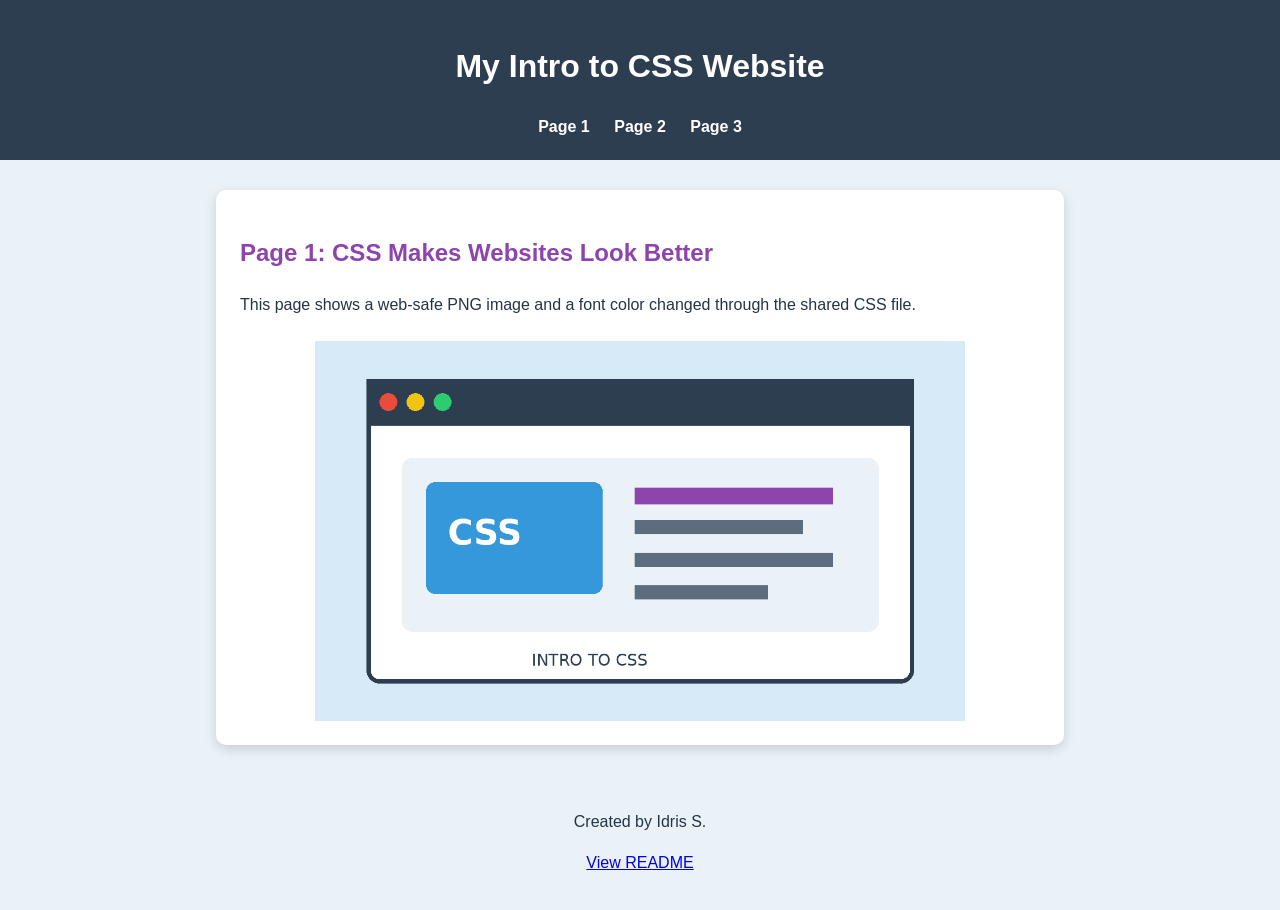
<file: lecture5_css_homework/index.html>
<!DOCTYPE html>
<html lang="en">
<head>
    <meta charset="UTF-8">
    <meta name="viewport" content="width=device-width, initial-scale=1.0">
    <title>Page 1 - Intro to CSS</title>
    <link rel="stylesheet" href="style.css">
    <link rel="stylesheet" href="extra.css">
</head>
<body>
    <header>
        <h1>My Intro to CSS Website</h1>
        <nav>
            <a href="index.html">Page 1</a>
            <a href="page2.html">Page 2</a>
            <a href="page3.html">Page 3</a>
        </nav>
    </header>

    <main>
        <h2 class="colored-text">Page 1: CSS Makes Websites Look Better</h2>
        <p>This page shows a web-safe PNG image and a font color changed through the shared CSS file.</p>

        <img class="web-image" src="images/intro-to-css.png" alt="A simple graphic that says Intro to CSS">
    </main>

    <footer>
        <p>Created by Idris S.</p>
        <p><a href="README.md">View README</a></p>
    </footer>
</body>
</html>
</file>
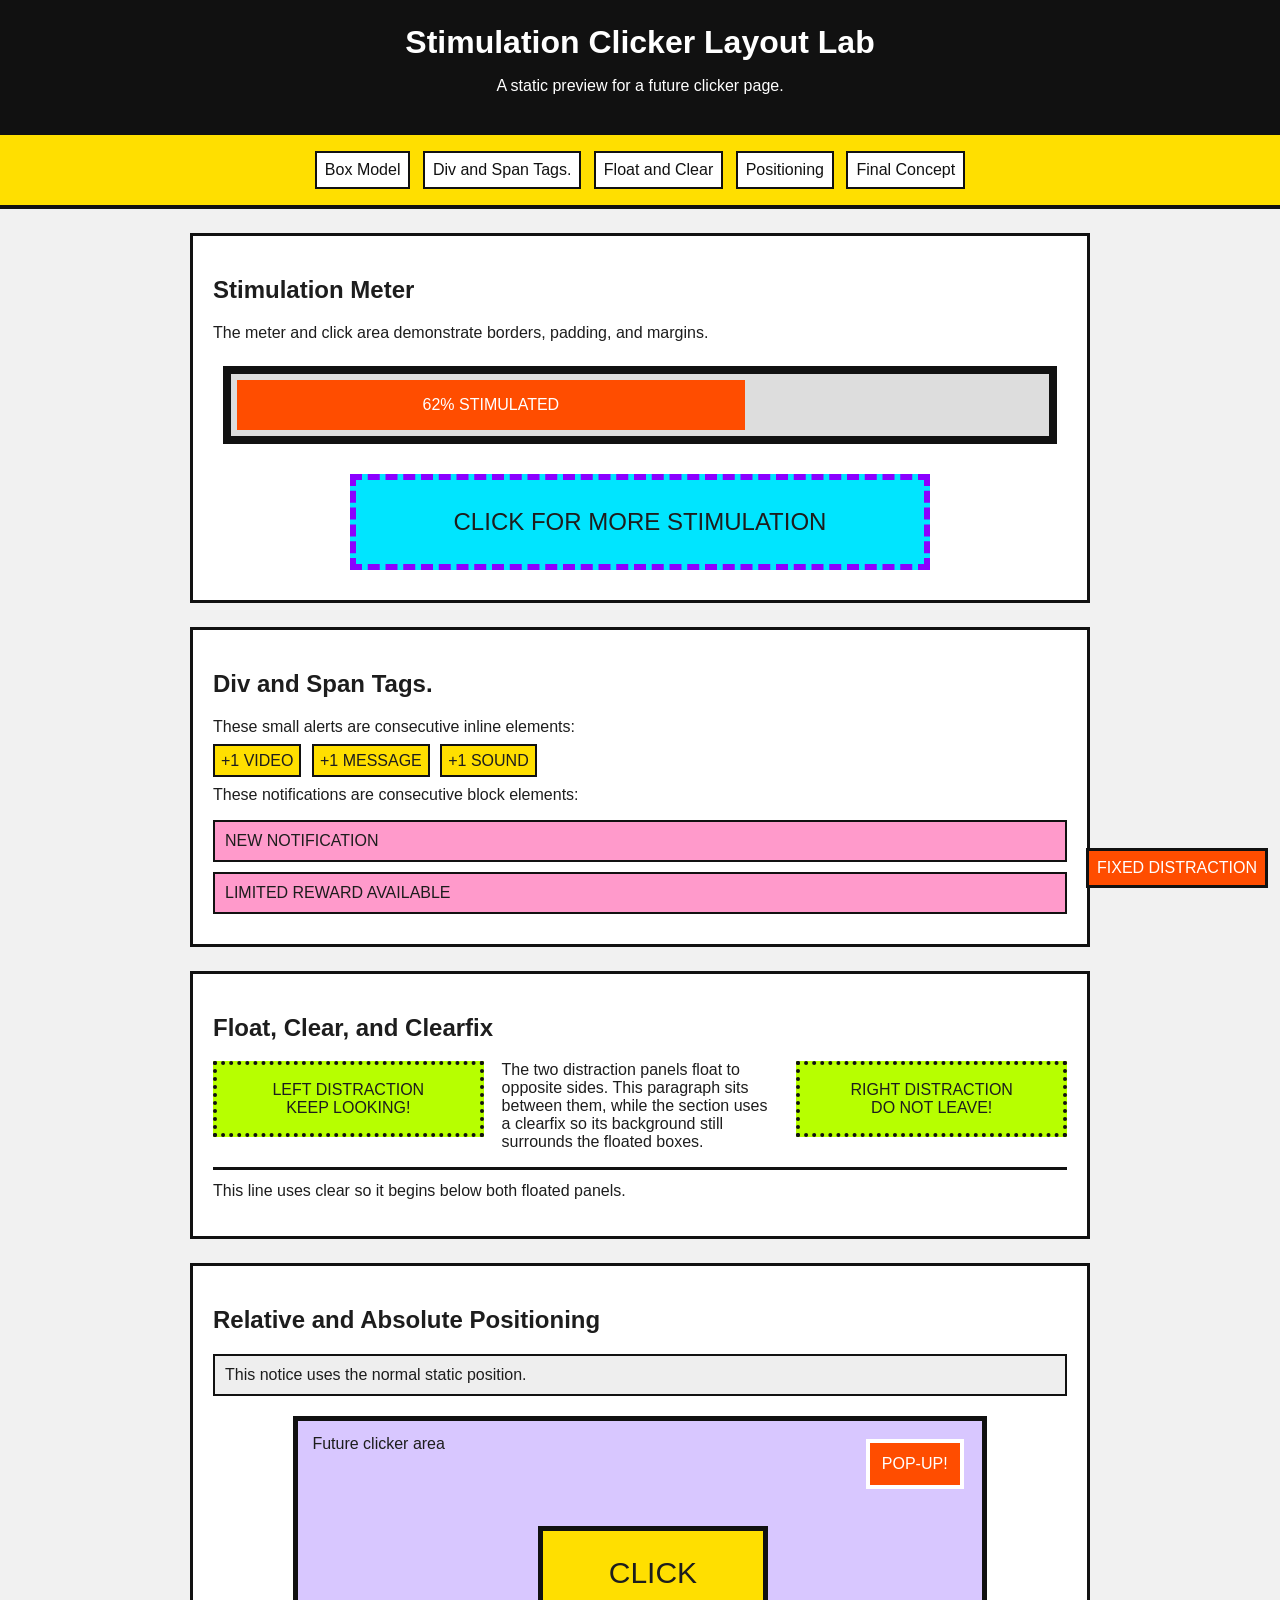
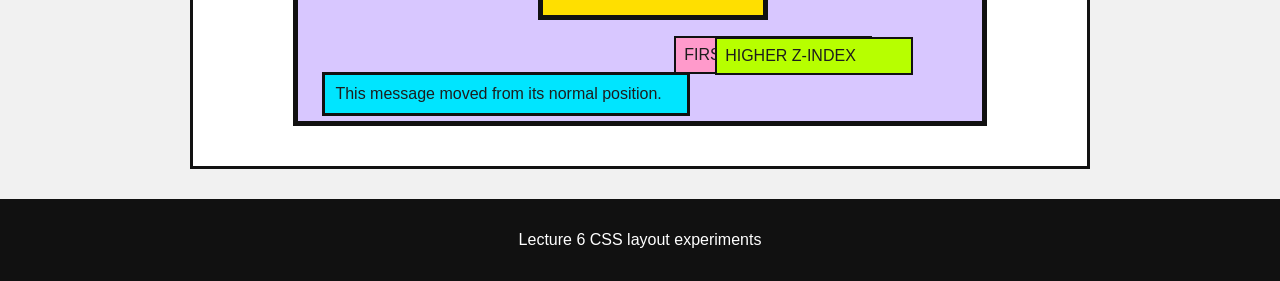
<file: lecture6_stimulation_clicker/index.html>
<!DOCTYPE html>
<html lang="en">
<head>
  <meta charset="UTF-8">
  <meta name="viewport" content="width=device-width, initial-scale=1.0">
  <title>Stimulation Clicker Layout Experiments</title>
  <link rel="stylesheet" href="styles.css">
</head>
<body>
  <header>
    <h1>Stimulation Clicker Layout Lab</h1>
    <p>A static preview for a future clicker page.</p>
  </header>

  <nav>
    <a href="#box-model">Box Model</a>
    <a href="#display">Div and Span Tags.</a>
    <a href="#floats">Float and Clear</a>
    <a href="#positioning">Positioning</a>
    <a href="concept.html">Final Concept</a>
  </nav>

  <main>
    <!-- Box model experiment: border, padding, and margin -->
    <section id="box-model" class="experiment box-model-experiment">
      <h2>Stimulation Meter</h2>
      <p>The meter and click area demonstrate borders, padding, and margins.</p>

      <div class="meter">
        <div class="meter-fill">62% STIMULATED</div>
      </div>

      <div class="click-area">
        CLICK FOR MORE STIMULATION
      </div>
    </section>

    <!-- Div and Span Tags. element experiment -->
    <section id="display" class="experiment display-experiment">
      <h2>Div and Span Tags.</h2>
      <p>These small alerts are consecutive inline elements:</p>

      <span class="inline-alert">+1 VIDEO</span>
      <span class="inline-alert">+1 MESSAGE</span>
      <span class="inline-alert">+1 SOUND</span>

      <p>These notifications are consecutive block elements:</p>

      <div class="block-alert">NEW NOTIFICATION</div>
      <div class="block-alert">LIMITED REWARD AVAILABLE</div>
    </section>

    <!-- Float, clear, and clearfix experiment -->
    <section id="floats" class="experiment float-experiment clearfix">
      <h2>Float, Clear, and Clearfix</h2>

      <div class="fake-ad ad-left">
        LEFT DISTRACTION<br>
        KEEP LOOKING!
      </div>

      <div class="fake-ad ad-right">
        RIGHT DISTRACTION<br>
        DO NOT LEAVE!
      </div>

      <p class="float-text">
        The two distraction panels float to opposite sides. This paragraph sits between them,
        while the section uses a clearfix so its background still surrounds the floated boxes.
      </p>

      <p class="clear-example">
        This line uses clear so it begins below both floated panels.
      </p>
    </section>

    <!-- Relative and absolute positioning experiment -->
    <section id="positioning" class="experiment position-experiment">
      <h2>Relative and Absolute Positioning</h2>

      <div class="static-message">This notice uses the normal static position.</div>

      <div class="game-board">
        <p>Future clicker area</p>
        <div class="main-button">CLICK</div>
        <div class="absolute-popup">POP-UP!</div>
        <div class="relative-message">This message moved from its normal position.</div>
        <div class="overlap-one">FIRST LAYER</div>
        <div class="overlap-two">HIGHER Z-INDEX</div>
      </div>

      <div class="fixed-badge">FIXED DISTRACTION</div>
    </section>
  </main>

  <footer>
    <p>Lecture 6 CSS layout experiments</p>
  </footer>
</body>
</html>
</file>
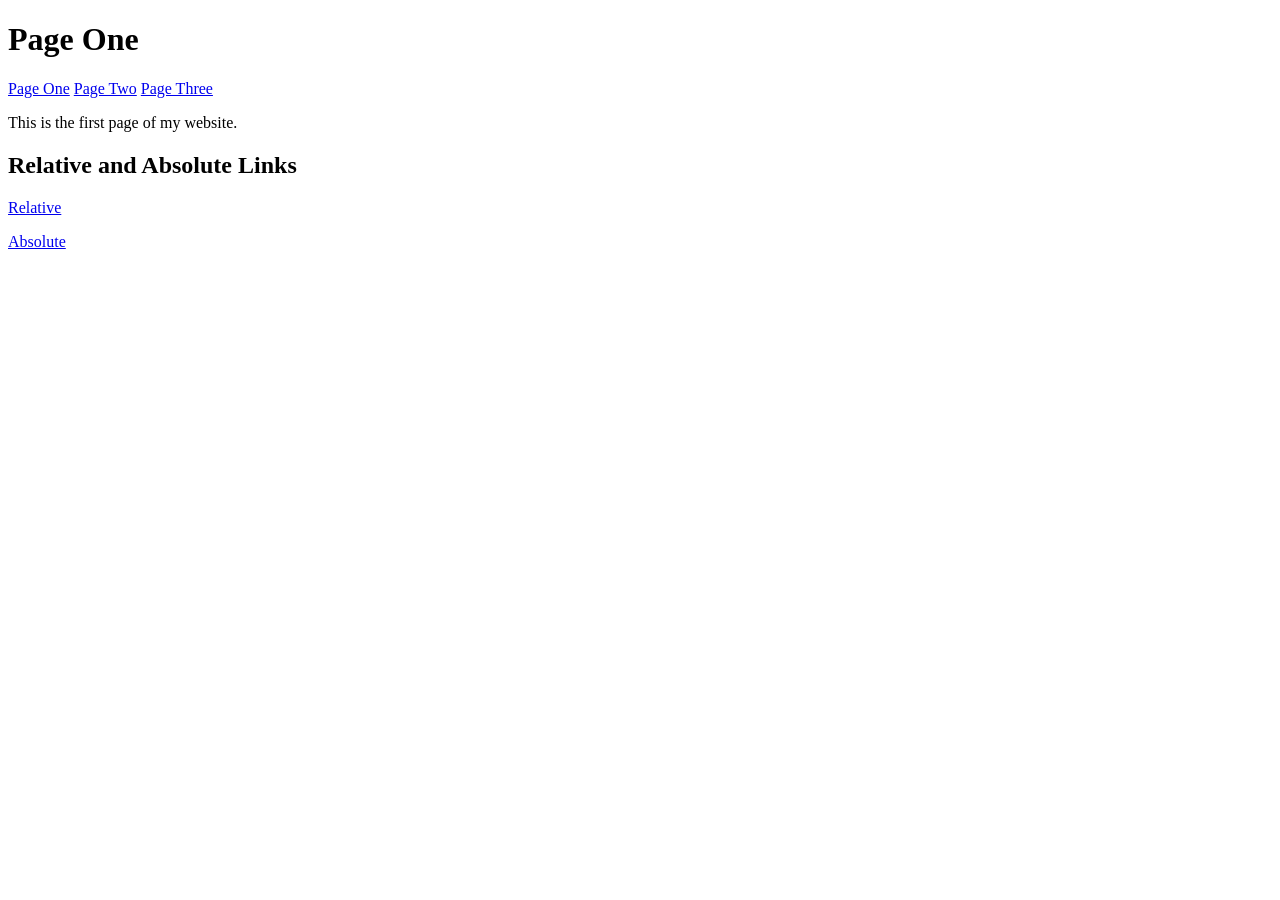
<file: Linking Pages/Index.html>
<!DOCTYPE html>
<html lang="en">

<head>
    <meta charset="UTF-8">
    <title>Page One</title>
</head>

<body>
    <h1>Page One</h1>

    <nav>
        <a href="./Index.html">Page One</a>
        <a href="./page2.html">Page Two</a>
        <a href="./page3.html">Page Three</a>
    </nav>

    <p>This is the first page of my website.</p>

    <h2>Relative and Absolute Links</h2>

    <p>
        <a href="./page2.html">Relative</a>
    </p>

    <p>
        <a href="https://github.com/bigwoppa/Web-Dev-Learning/blob/main/Linking%20Pages/Index.html">
            Absolute
        </a>
    </p>
</body>

</html>
</file>
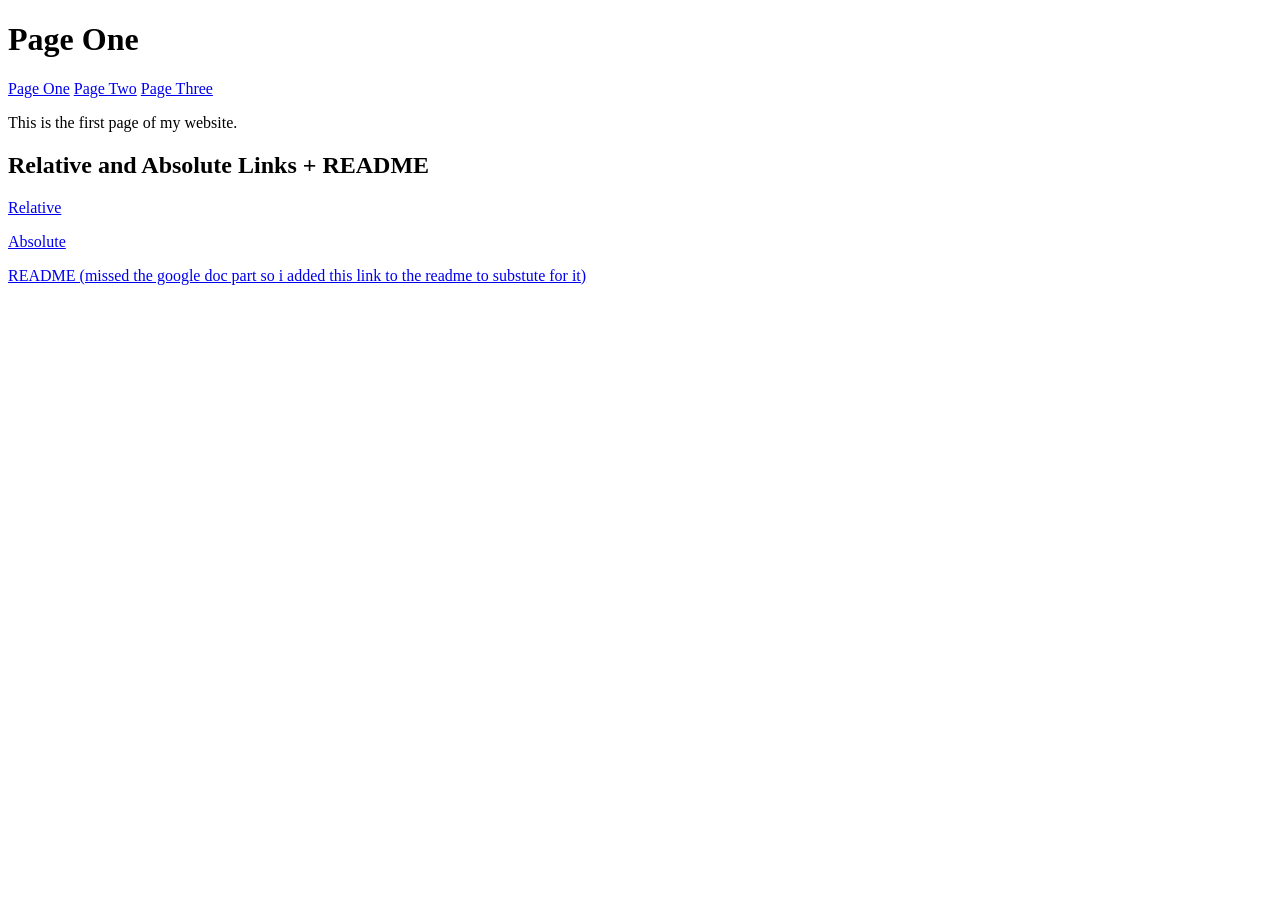
<file: Linking Pages/index.html>
<!DOCTYPE html>
<html lang="en">

<head>
    <meta charset="UTF-8">
    <title>Page One</title>
</head>

<body>
    <h1>Page One</h1>

    <nav>
        <a href="./index.html">Page One</a>
        <a href="./page2.html">Page Two</a>
        <a href="./page3.html">Page Three</a>
    </nav>

    <p>This is the first page of my website.</p>

    <h2>Relative and Absolute Links + README</h2>

    <p>
        <a href="./page2.html">Relative</a>
    </p>

    <p>
        <a href="https://github.com/bigwoppa/Web-Dev-Learning/blob/main/Linking%20Pages/index.html">
            Absolute
        </a>
    </p>
        <p>
        <a href="https://github.com/bigwoppa/Web-Dev-Learning/blob/main/README.md">
            README (missed the google doc part so i added this link to the readme to substute for it)
        </a>
    </p>
</body>

</html>
</file>
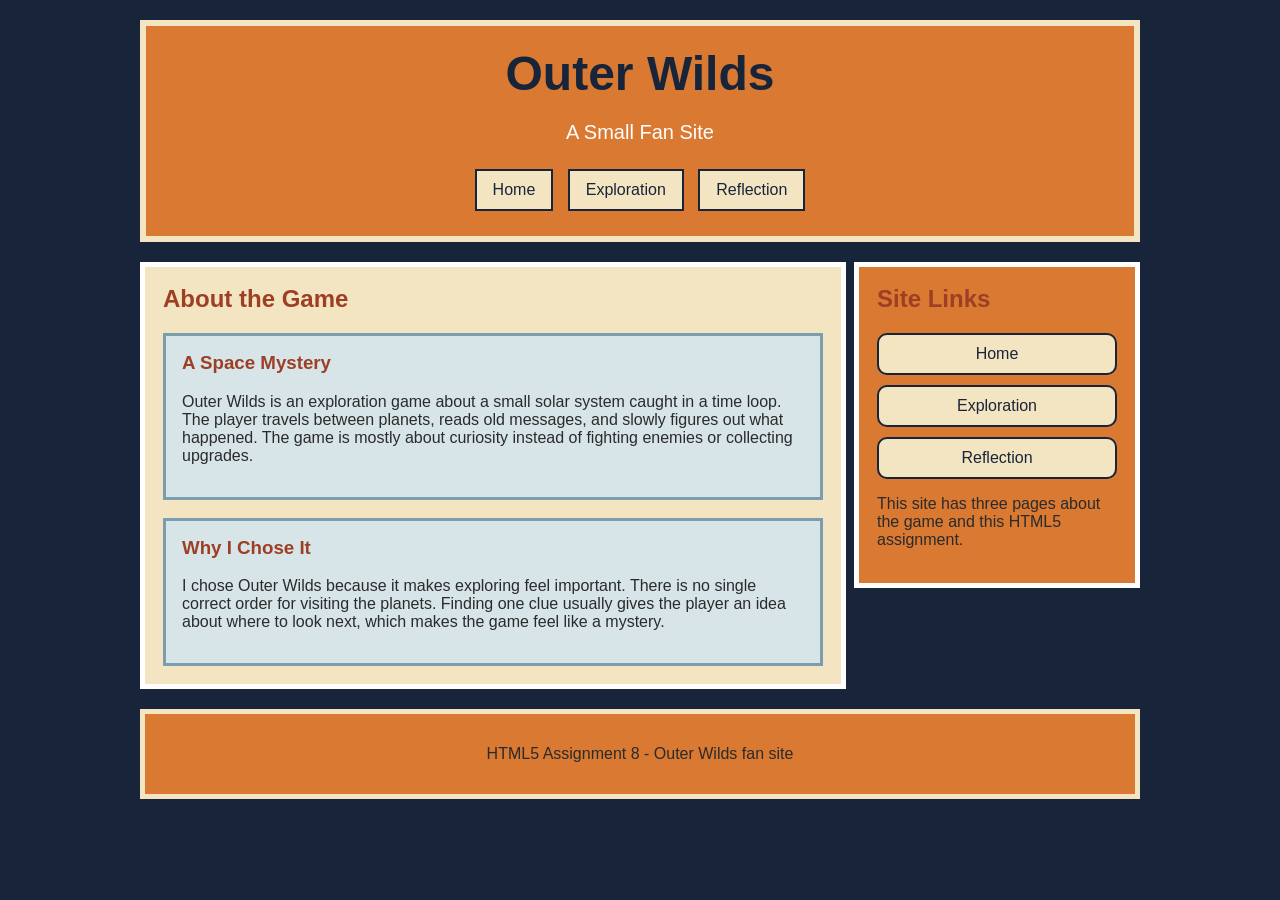
<file: outer-wilds-assignment8/index.html>
<!doctype html>
<html lang="en">
<head>
  <meta charset="utf-8">
  <meta name="viewport" content="width=device-width, initial-scale=1">
  <title>Outer Wilds Fan Site - Home</title>
  <link rel="stylesheet" href="styles.css">
</head>
<body>
  <div class="wrapper">
    <header>
      <h1>Outer Wilds</h1>
      <p>A Small Fan Site</p>

      <nav class="header-nav" aria-label="Main navigation">
        <ul>
          <li><a href="index.html">Home</a></li>
          <li><a href="page2.html">Exploration</a></li>
          <li><a href="page3.html">Reflection</a></li>
        </ul>
      </nav>
    </header>

    <main class="content">
      <article>
        <h2>About the Game</h2>

        <section>
          <h3>A Space Mystery</h3>
          <p>Outer Wilds is an exploration game about a small solar system caught in a time loop. The player travels between planets, reads old messages, and slowly figures out what happened. The game is mostly about curiosity instead of fighting enemies or collecting upgrades.</p>
        </section>

        <section>
          <h3>Why I Chose It</h3>
          <p>I chose Outer Wilds because it makes exploring feel important. There is no single correct order for visiting the planets. Finding one clue usually gives the player an idea about where to look next, which makes the game feel like a mystery.</p>
        </section>
      </article>

      <aside>
        <h2>Site Links</h2>
        <nav class="aside-nav" aria-label="Side navigation">
          <a href="index.html">Home</a>
          <a href="page2.html">Exploration</a>
          <a href="page3.html">Reflection</a>
        </nav>
        <p>This site has three pages about the game and this HTML5 assignment.</p>
      </aside>
    </main>

    <footer>
      <p>HTML5 Assignment 8 - Outer Wilds fan site</p>
    </footer>
  </div>
</body>
</html>
</file>
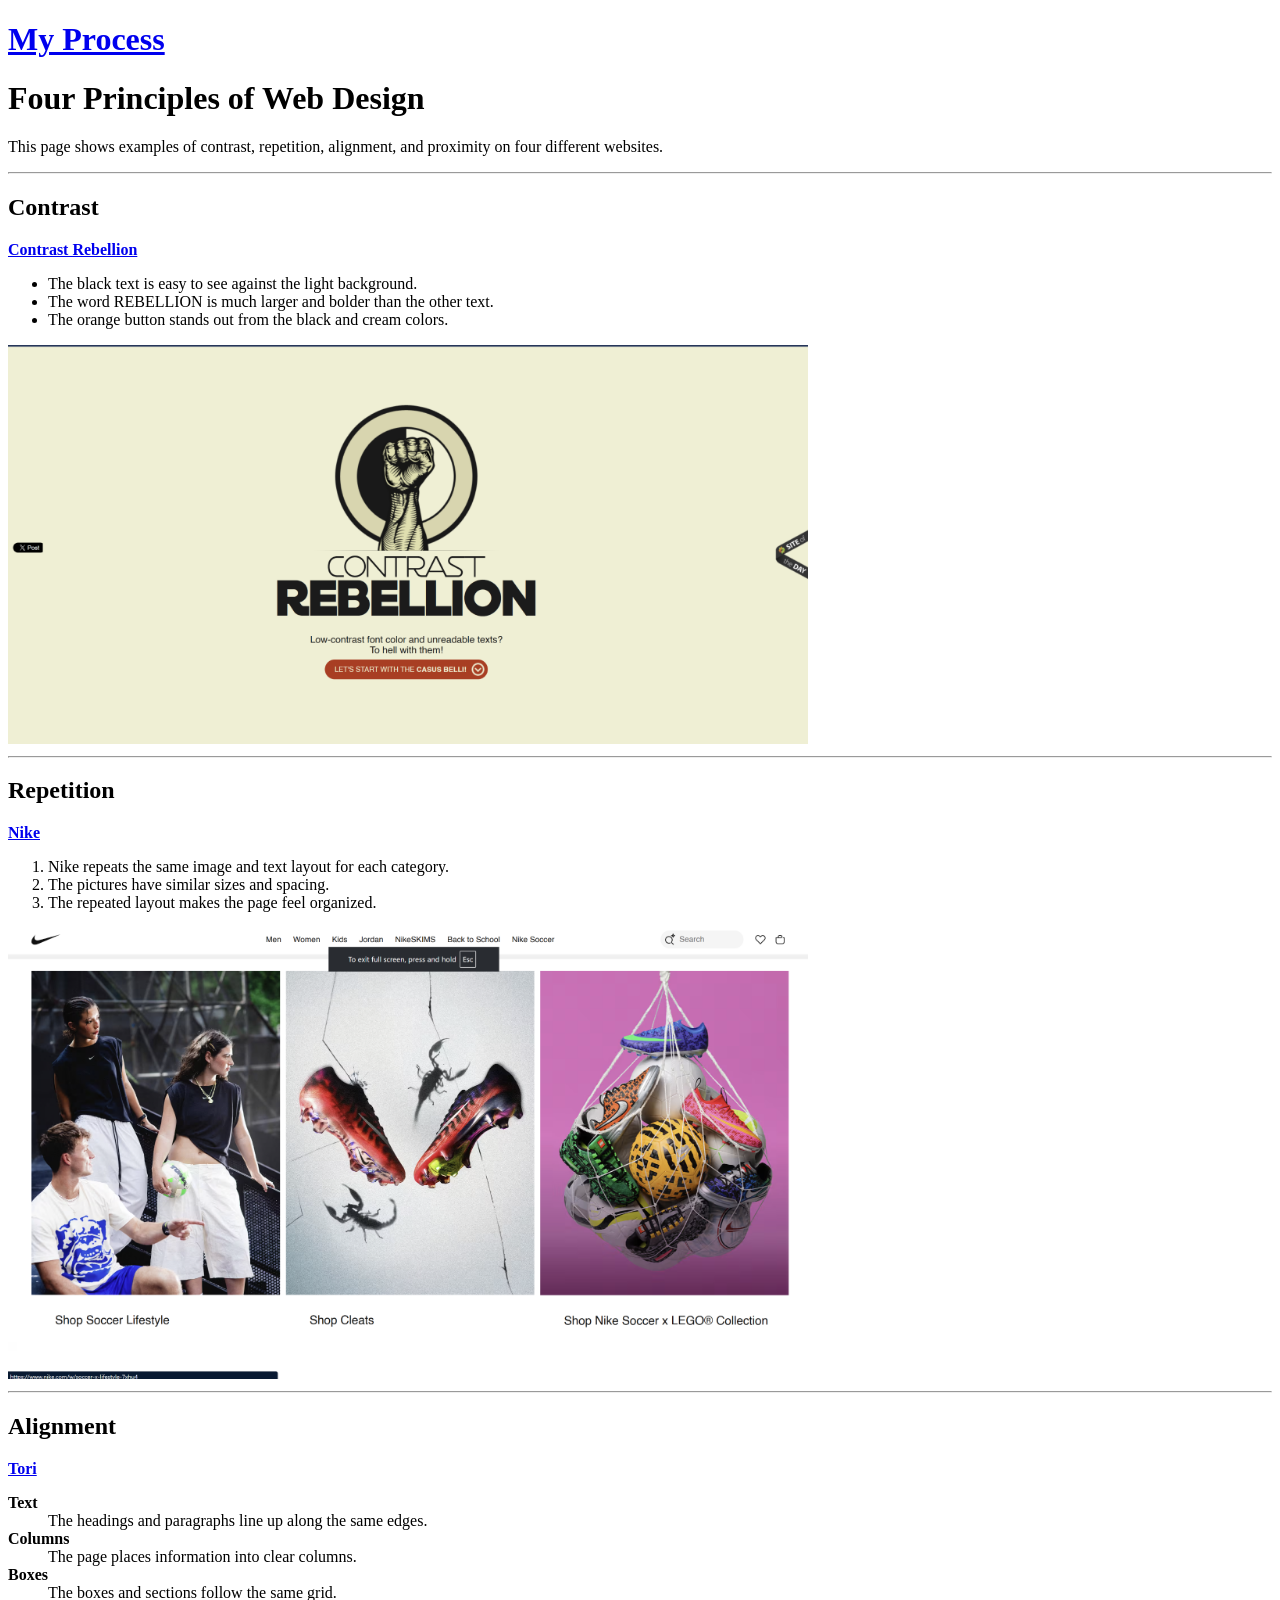
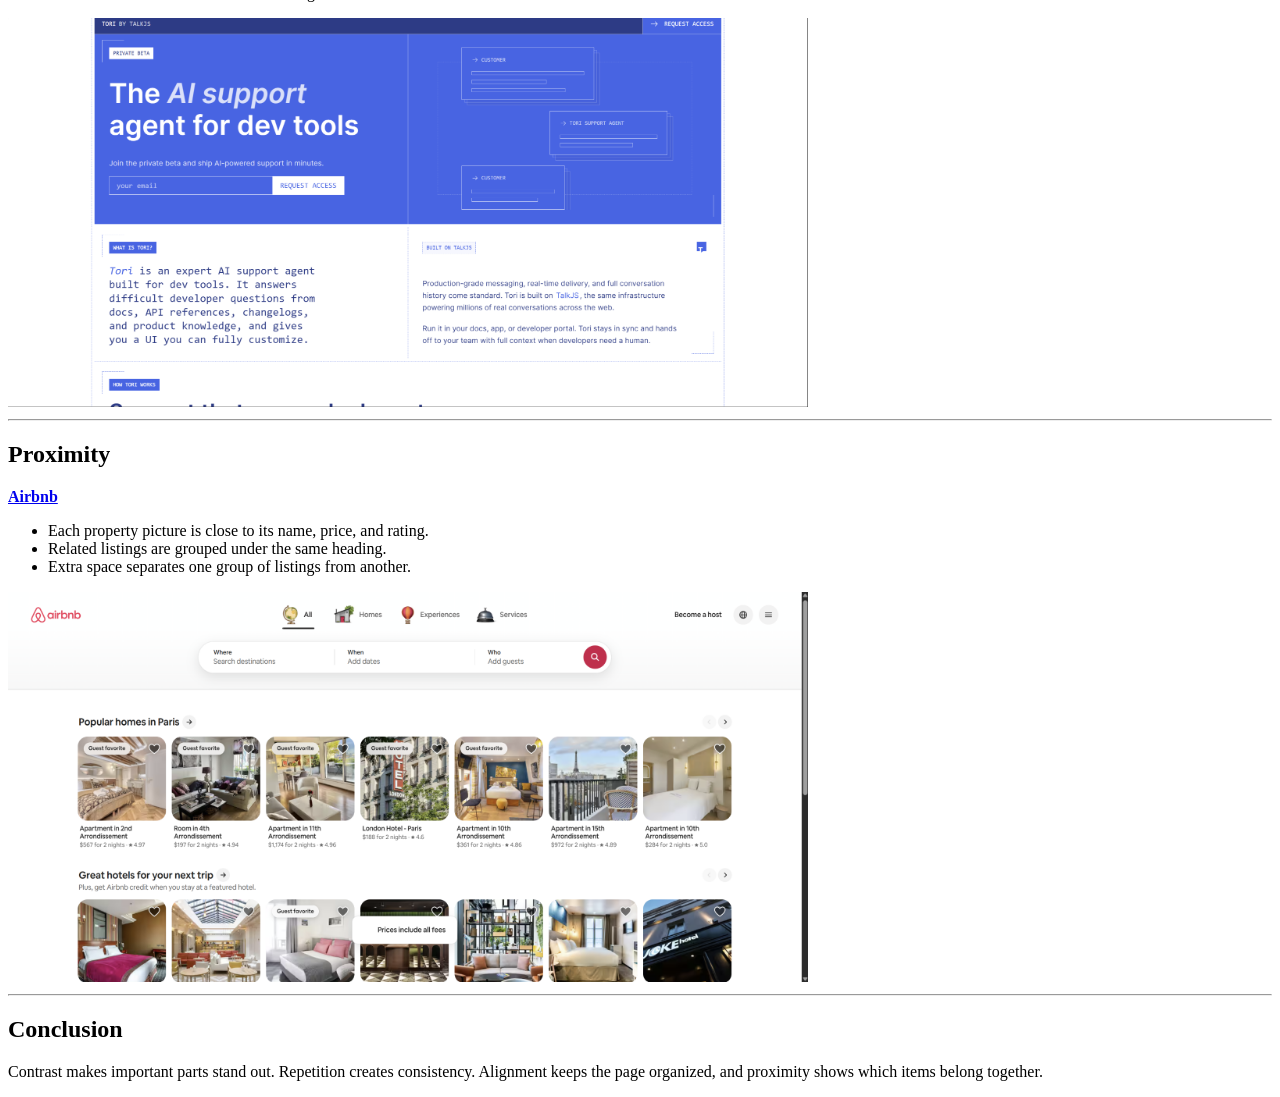
<file: assignment4_design_principles/4principles.html>
<!DOCTYPE html>
<html>

<head>
    <title>Four Principles of Design</title>
    <h1><a href="https://bigwoppa.github.io/Web-Dev-Learning/assignment4_design_principles/PROCESS-NOTES.txt"><strong>My Process</strong></a></h1>
</head>

<body>

    <h1>Four Principles of Web Design</h1>

    <p>
        This page shows examples of contrast, repetition, alignment, and proximity
        on four different websites.
    </p>

    <hr>

    <h2>Contrast</h2>

    <p>
        <a href="https://contrastrebellion.com/"><strong>Contrast Rebellion</strong></a>
    </p>

    <ul>
        <li>The black text is easy to see against the light background.</li>
        <li>The word REBELLION is much larger and bolder than the other text.</li>
        <li>The orange button stands out from the black and cream colors.</li>
    </ul>

    <img src="images/contrast-rebellion.png" width="800" alt="Contrast Rebellion website">

    <hr>

    <h2>Repetition</h2>

    <p>
        <a href="https://www.nike.com/"><strong>Nike</strong></a>
    </p>

    <ol>
        <li>Nike repeats the same image and text layout for each category.</li>
        <li>The pictures have similar sizes and spacing.</li>
        <li>The repeated layout makes the page feel organized.</li>
    </ol>

    <img src="images/nike-repetition.png" width="800" alt="Nike website">

    <hr>

    <h2>Alignment</h2>

    <p>
        <a href="https://asktori.ai/?ref=onepagelove"><strong>Tori</strong></a>
    </p>

    <dl>
        <dt><strong>Text</strong></dt>
        <dd>The headings and paragraphs line up along the same edges.</dd>

        <dt><strong>Columns</strong></dt>
        <dd>The page places information into clear columns.</dd>

        <dt><strong>Boxes</strong></dt>
        <dd>The boxes and sections follow the same grid.</dd>
    </dl>

    <img src="images/tori-alignment.png" width="800" alt="Tori website">

    <hr>

    <h2>Proximity</h2>

    <p>
        <a href="https://www.airbnb.com/"><strong>Airbnb</strong></a>
    </p>

    <ul>
        <li>Each property picture is close to its name, price, and rating.</li>
        <li>Related listings are grouped under the same heading.</li>
        <li>Extra space separates one group of listings from another.</li>
    </ul>

    <img src="images/airbnb-proximity.png" width="800" alt="Airbnb website">

    <hr>

    <h2>Conclusion</h2>

    <p>
        Contrast makes important parts stand out. Repetition creates consistency.
        Alignment keeps the page organized, and proximity shows which items belong together.
    </p>

</body>

</html>
</file>
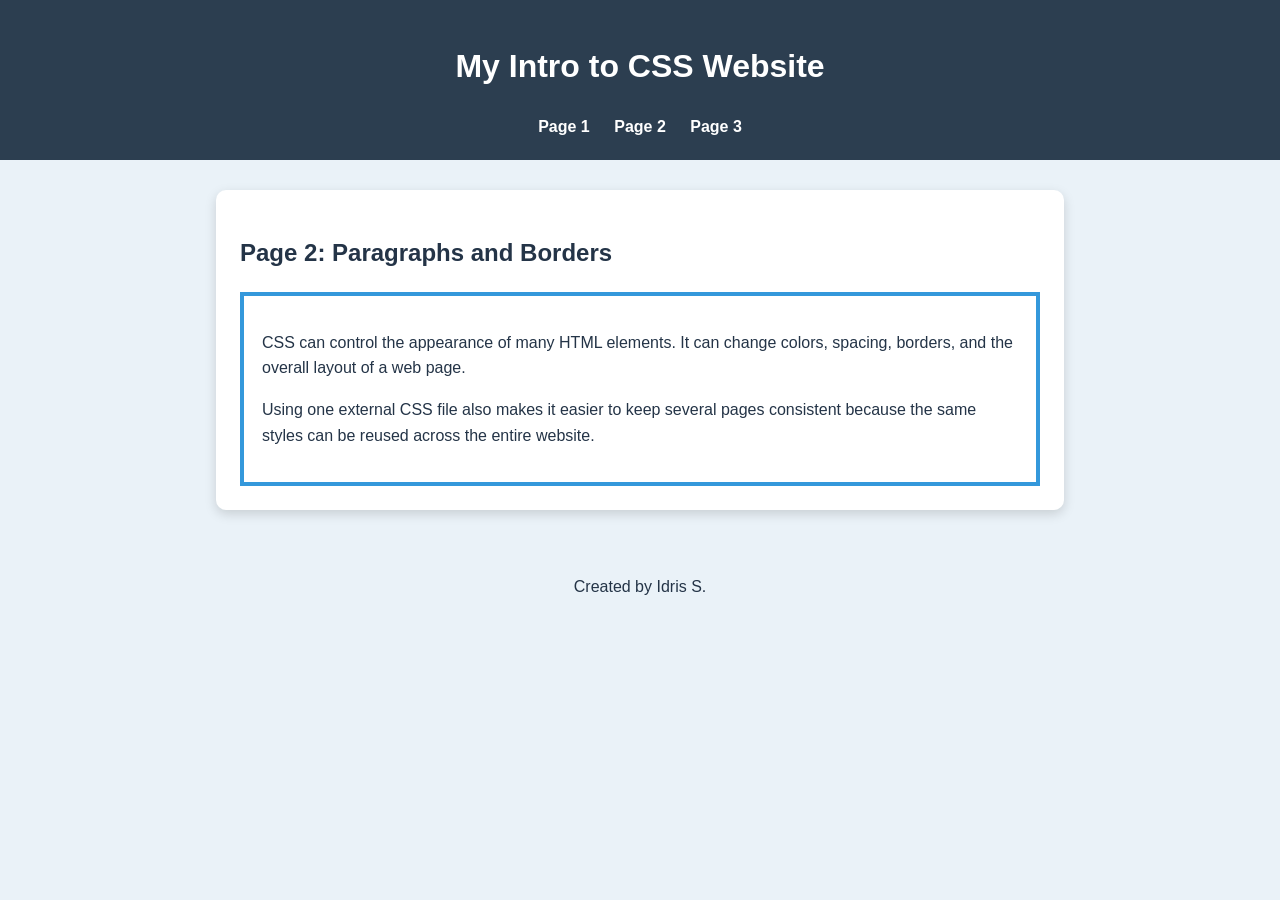
<file: lecture5_css_homework/page2.html>
<!DOCTYPE html>
<html lang="en">
<head>
    <meta charset="UTF-8">
    <meta name="viewport" content="width=device-width, initial-scale=1.0">
    <title>Page 2 - CSS Paragraphs and Border</title>
    <link rel="stylesheet" href="style.css">
    <link rel="stylesheet" href="extra.css">
</head>
<body>
    <header>
        <h1>My Intro to CSS Website</h1>
        <nav>
            <a href="index.html">Page 1</a>
            <a href="page2.html">Page 2</a>
            <a href="page3.html">Page 3</a>
        </nav>
    </header>

    <main>
        <h2>Page 2: Paragraphs and Borders</h2>

        <section class="border-box">
            <p>CSS can control the appearance of many HTML elements. It can change colors, spacing, borders, and the overall layout of a web page.</p>
            <p>Using one external CSS file also makes it easier to keep several pages consistent because the same styles can be reused across the entire website.</p>
        </section>
    </main>

    <footer>
        <p>Created by Idris S.</p>
    </footer>
</body>
</html>
</file>
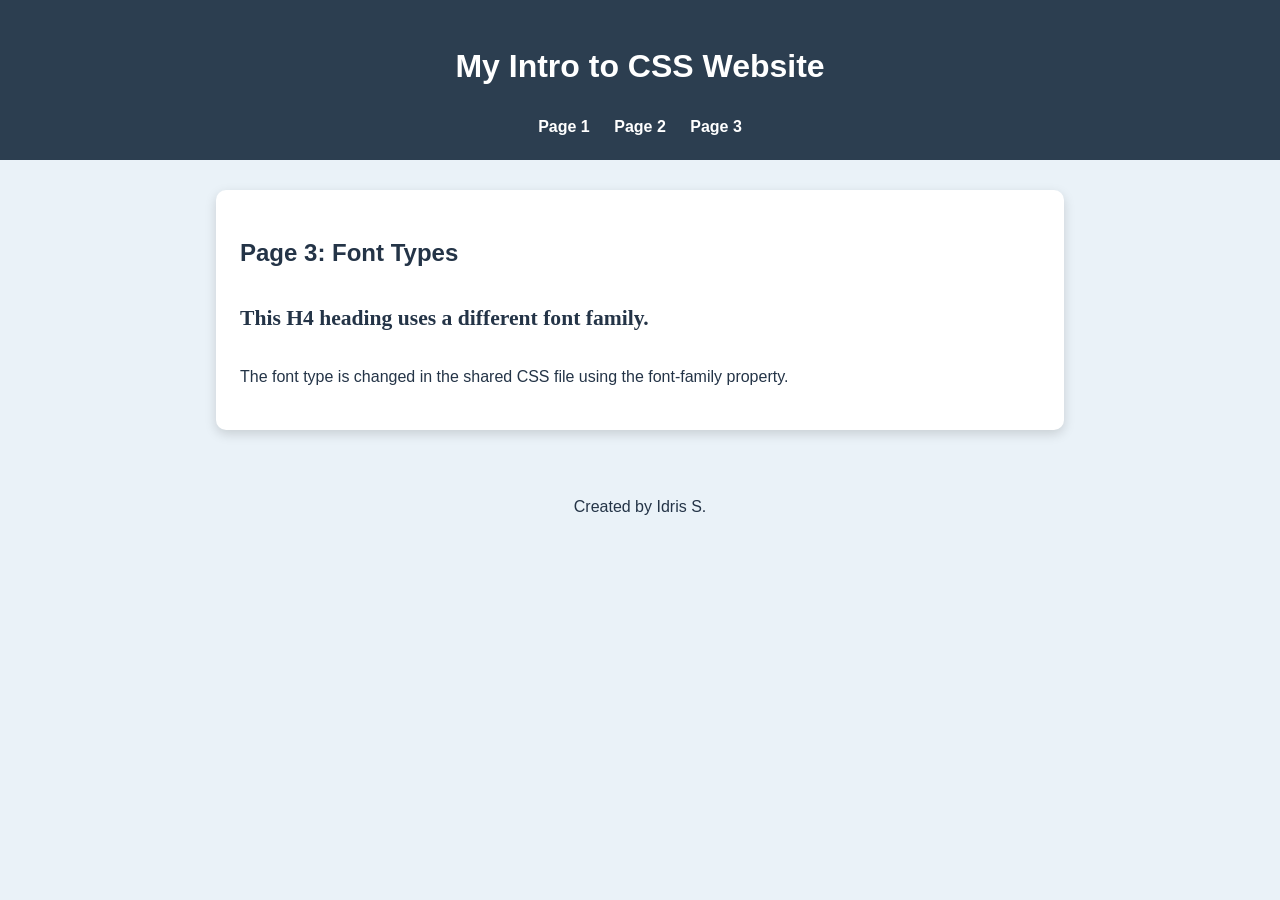
<file: lecture5_css_homework/page3.html>
<!DOCTYPE html>
<html lang="en">
<head>
    <meta charset="UTF-8">
    <meta name="viewport" content="width=device-width, initial-scale=1.0">
    <title>Page 3 - CSS Font Type</title>
    <link rel="stylesheet" href="style.css">
    <link rel="stylesheet" href="extra.css">
</head>
<body>
    <header>
        <h1>My Intro to CSS Website</h1>
        <nav>
            <a href="index.html">Page 1</a>
            <a href="page2.html">Page 2</a>
            <a href="page3.html">Page 3</a>
        </nav>
    </header>

    <main>
        <h2>Page 3: Font Types</h2>
        <h4 class="special-font">This H4 heading uses a different font family.</h4>
        <p>The font type is changed in the shared CSS file using the font-family property.</p>
    </main>

    <footer>
        <p>Created by Idris S.</p>
    </footer>
</body>
</html>
</file>
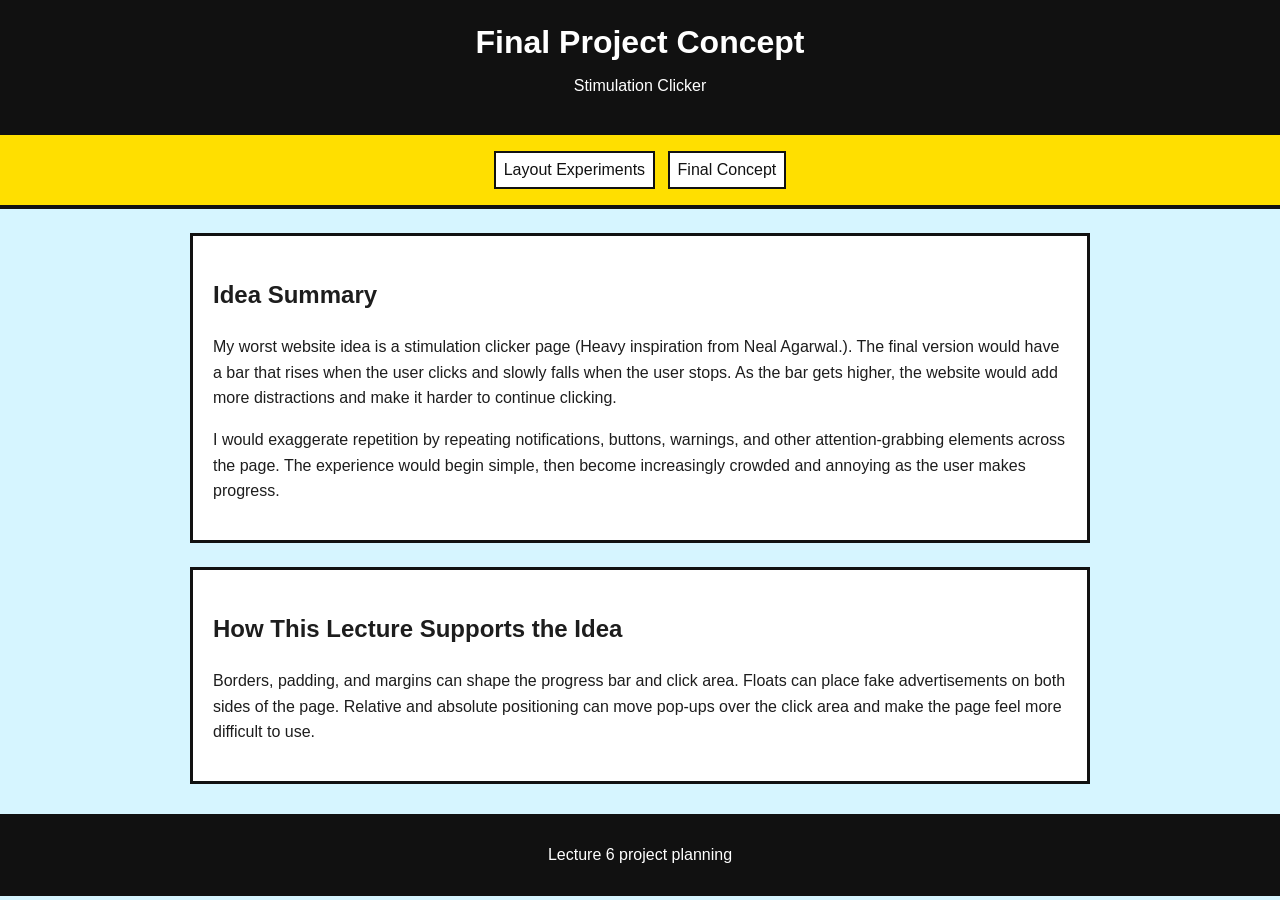
<file: lecture6_stimulation_clicker/concept.html>
<!DOCTYPE html>
<html lang="en">
<head>
  <meta charset="UTF-8">
  <meta name="viewport" content="width=device-width, initial-scale=1.0">
  <title>Stimulation Clicker Concept</title>
  <link rel="stylesheet" href="styles.css">
</head>
<body class="concept-page">
  <header>
    <h1>Final Project Concept</h1>
    <p>Stimulation Clicker</p>
  </header>

  <nav>
    <a href="index.html">Layout Experiments</a>
    <a href="concept.html">Final Concept</a>
  </nav>

  <main>
    <!-- Part II concept summary -->
    <section class="experiment concept-summary">
      <h2>Idea Summary</h2>
      <p>
        My worst website idea is a stimulation clicker page (Heavy inspiration from Neal Agarwal.). 
        The final version would have a bar that rises when the user clicks and slowly falls when the user stops. As the bar gets
        higher, the website would add more distractions and make it harder to continue clicking.
      </p>
      <p>
        I would exaggerate repetition by repeating notifications, buttons, warnings, and other
        attention-grabbing elements across the page. The experience would begin simple, then
        become increasingly crowded and annoying as the user makes progress.
      </p>
    </section>

    <section class="experiment concept-summary">
      <h2>How This Lecture Supports the Idea</h2>
      <p>
        Borders, padding, and margins can shape the progress bar and click area. Floats can place
        fake advertisements on both sides of the page. Relative and absolute positioning can move
        pop-ups over the click area and make the page feel more difficult to use.
      </p>
    </section>
  </main>

  <footer>
    <p>Lecture 6 project planning</p>
  </footer>
</body>
</html>
</file>
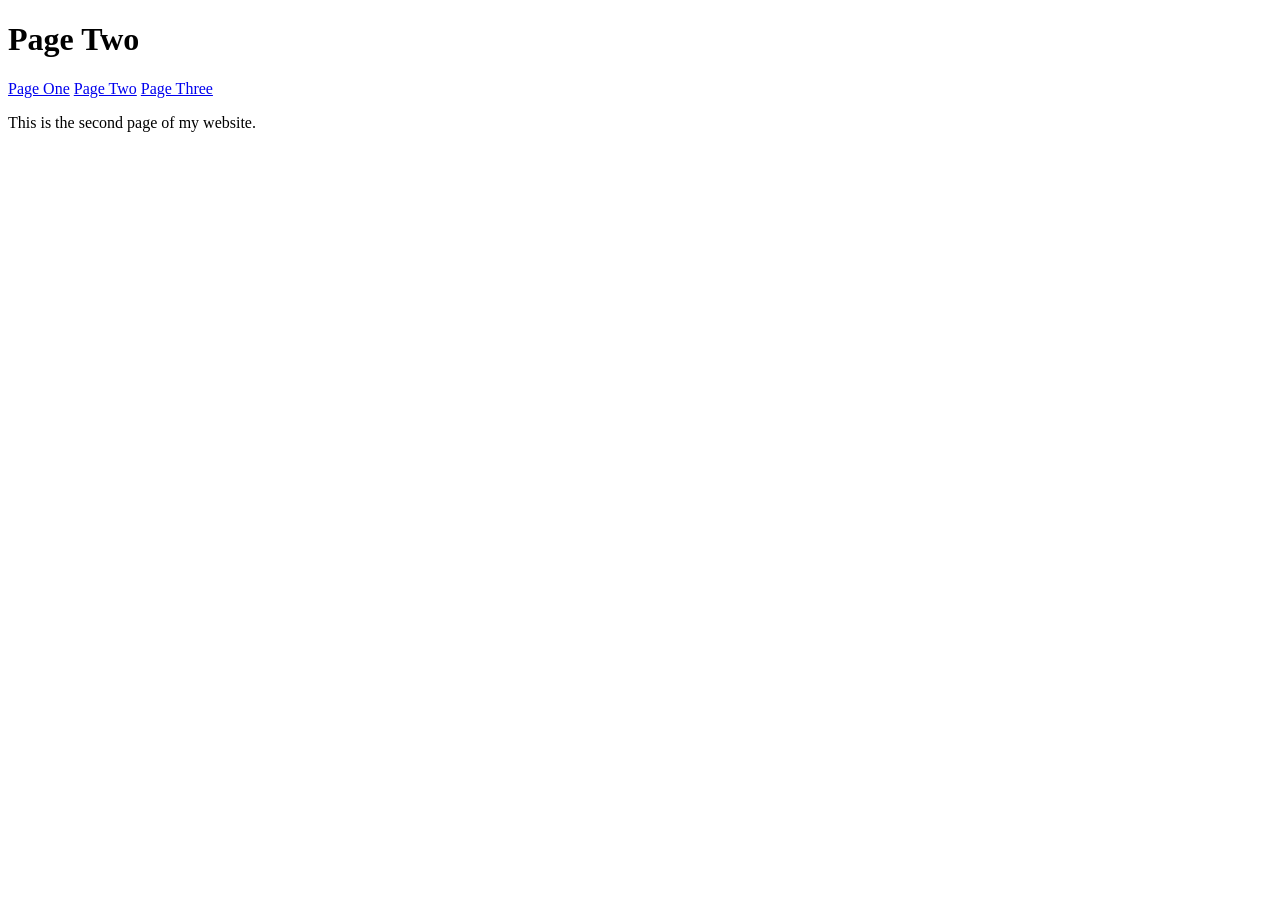
<file: Linking Pages/page2.html>
<!DOCTYPE html>
<html lang="en">

<head>
    <meta charset="UTF-8">
    <title>Page Two</title>
</head>

<body>
    <h1>Page Two</h1>

    <nav>
        <a href="./index.html">Page One</a>
        <a href="./page2.html">Page Two</a>
        <a href="./page3.html">Page Three</a>
    </nav>

    <p>This is the second page of my website.</p>
</body>

</html>
</file>
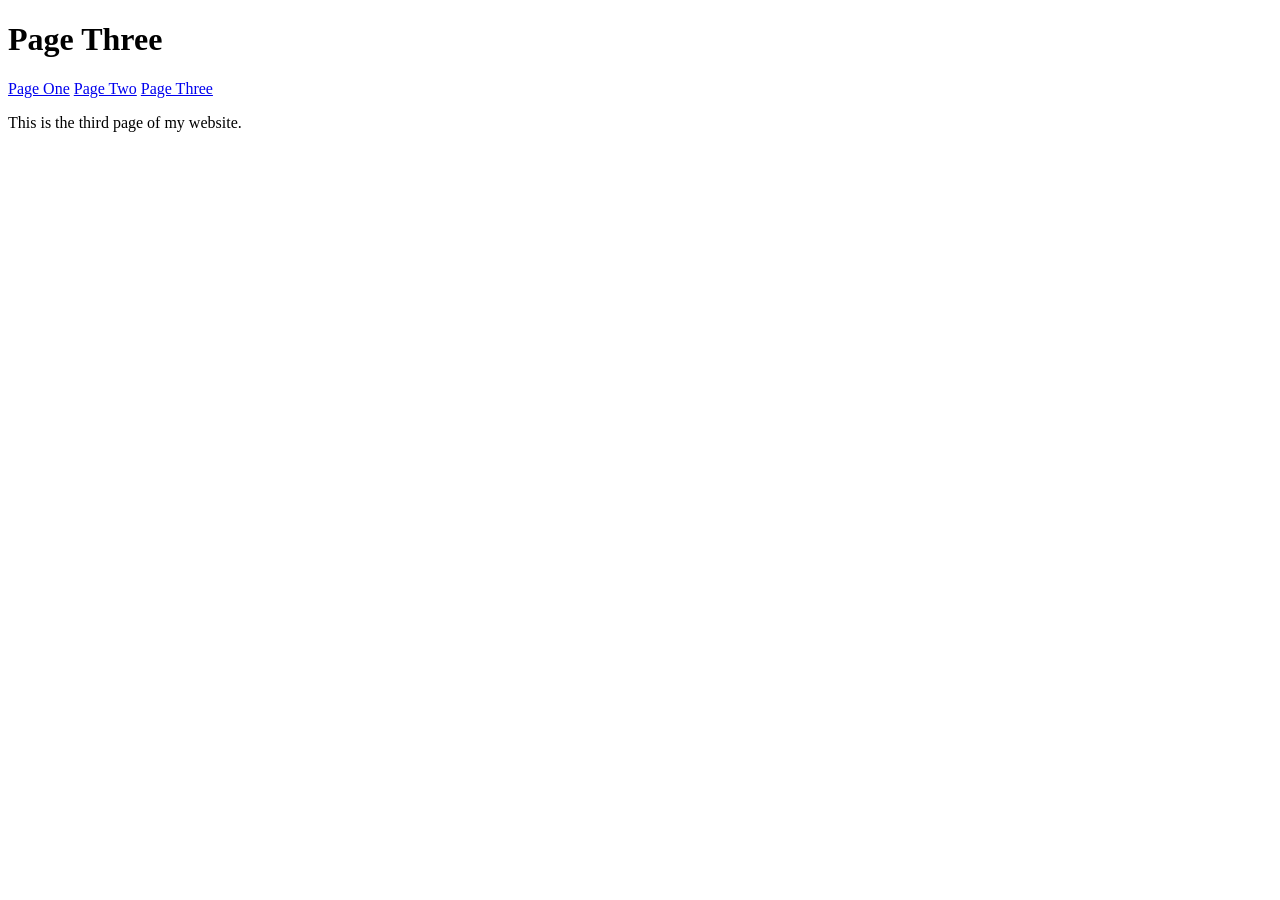
<file: Linking Pages/page3.html>
<!DOCTYPE html>
<html lang="en">

<head>
    <meta charset="UTF-8">
    <title>Page Three</title>
</head>

<body>
    <h1>Page Three</h1>

    <nav>
        <a href="./index.html">Page One</a>
        <a href="./page2.html">Page Two</a>
        <a href="./page3.html">Page Three</a>
    </nav>

    <p>This is the third page of my website.</p>
</body>

</html>
</file>
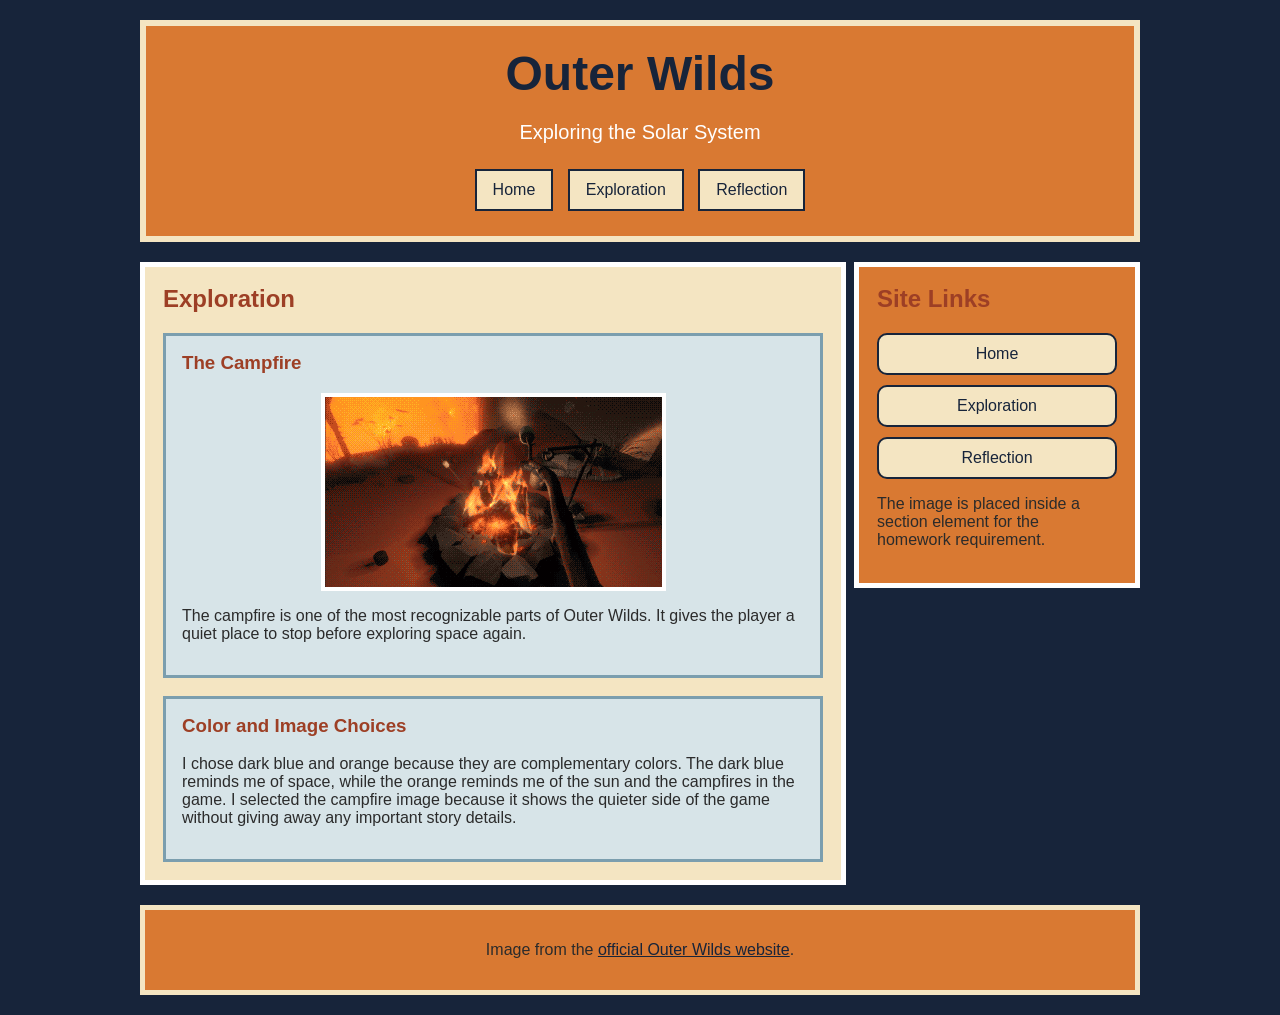
<file: outer-wilds-assignment8/page2.html>
<!doctype html>
<html lang="en">
<head>
  <meta charset="utf-8">
  <meta name="viewport" content="width=device-width, initial-scale=1">
  <title>Outer Wilds Fan Site - Exploration</title>
  <link rel="stylesheet" href="styles.css">
</head>
<body>
  <div class="wrapper">
    <header>
      <h1>Outer Wilds</h1>
      <p>Exploring the Solar System</p>

      <nav class="header-nav" aria-label="Main navigation">
        <ul>
          <li><a href="index.html">Home</a></li>
          <li><a href="page2.html">Exploration</a></li>
          <li><a href="page3.html">Reflection</a></li>
        </ul>
      </nav>
    </header>

    <main class="content">
      <article>
        <h2>Exploration</h2>

        <section>
          <h3>The Campfire</h3>
          <img src="outer-wilds-campfire.gif" alt="A campfire scene from Outer Wilds">
          <p>The campfire is one of the most recognizable parts of Outer Wilds. It gives the player a quiet place to stop before exploring space again.</p>
        </section>

        <section>
          <h3>Color and Image Choices</h3>
          <p>I chose dark blue and orange because they are complementary colors. The dark blue reminds me of space, while the orange reminds me of the sun and the campfires in the game. I selected the campfire image because it shows the quieter side of the game without giving away any important story details.</p>
        </section>
      </article>

      <aside>
        <h2>Site Links</h2>
        <nav class="aside-nav" aria-label="Side navigation">
          <a href="index.html">Home</a>
          <a href="page2.html">Exploration</a>
          <a href="page3.html">Reflection</a>
        </nav>
        <p>The image is placed inside a section element for the homework requirement.</p>
      </aside>
    </main>

    <footer>
      <p>Image from the <a href="https://www.mobiusdigitalgames.com/outer-wilds.html">official Outer Wilds website</a>.</p>
    </footer>
  </div>
</body>
</html>
</file>
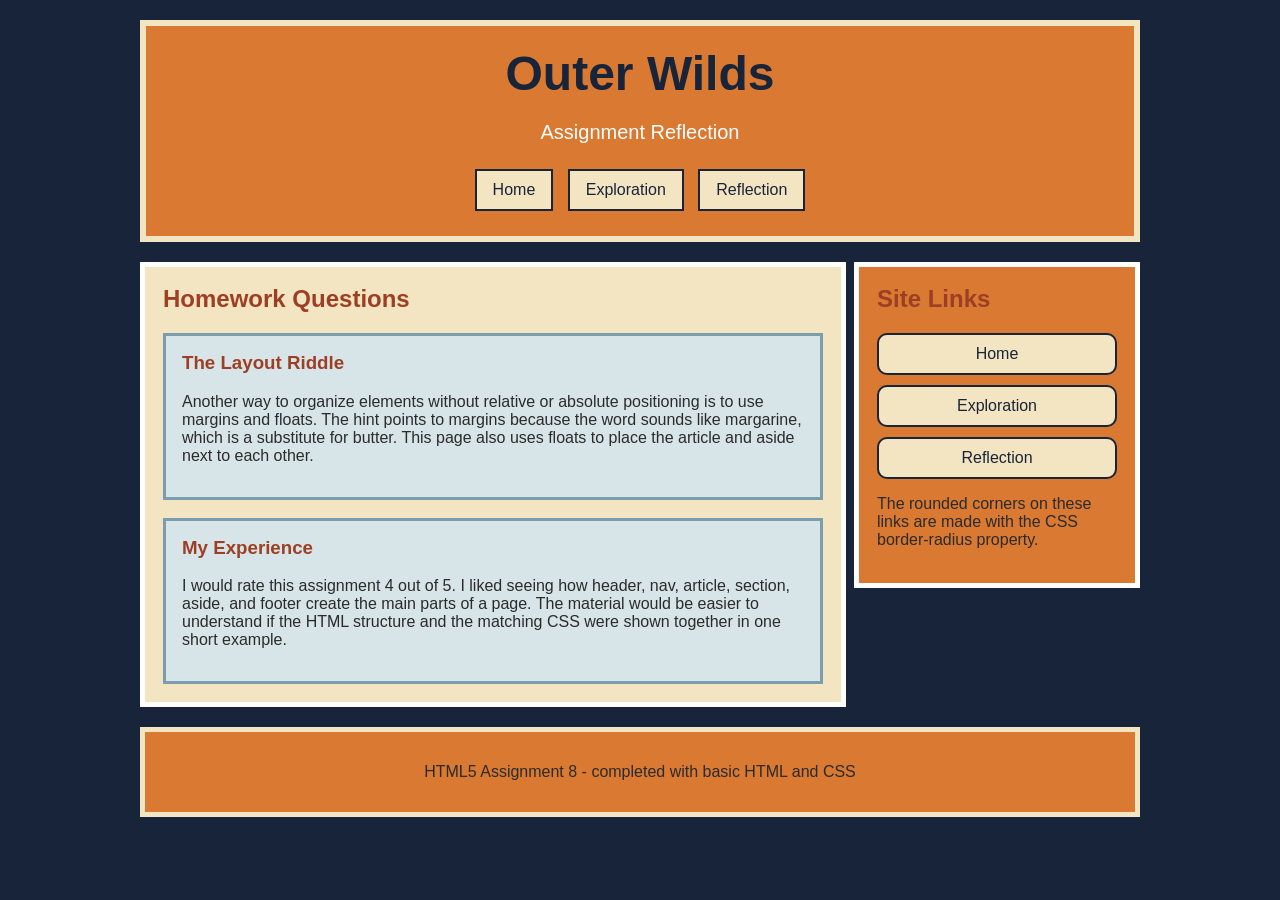
<file: outer-wilds-assignment8/page3.html>
<!doctype html>
<html lang="en">
<head>
  <meta charset="utf-8">
  <meta name="viewport" content="width=device-width, initial-scale=1">
  <title>Outer Wilds Fan Site - Reflection</title>
  <link rel="stylesheet" href="styles.css">
</head>
<body>
  <div class="wrapper">
    <header>
      <h1>Outer Wilds</h1>
      <p>Assignment Reflection</p>

      <nav class="header-nav" aria-label="Main navigation">
        <ul>
          <li><a href="index.html">Home</a></li>
          <li><a href="page2.html">Exploration</a></li>
          <li><a href="page3.html">Reflection</a></li>
        </ul>
      </nav>
    </header>

    <main class="content">
      <article>
        <h2>Homework Questions</h2>

        <section>
          <h3>The Layout Riddle</h3>
          <p>Another way to organize elements without relative or absolute positioning is to use margins and floats. The hint points to margins because the word sounds like margarine, which is a substitute for butter. This page also uses floats to place the article and aside next to each other.</p>
        </section>

        <section>
          <h3>My Experience</h3>
          <p>I would rate this assignment 4 out of 5. I liked seeing how header, nav, article, section, aside, and footer create the main parts of a page. The material would be easier to understand if the HTML structure and the matching CSS were shown together in one short example.</p>
        </section>
      </article>

      <aside>
        <h2>Site Links</h2>
        <nav class="aside-nav" aria-label="Side navigation">
          <a href="index.html">Home</a>
          <a href="page2.html">Exploration</a>
          <a href="page3.html">Reflection</a>
        </nav>
        <p>The rounded corners on these links are made with the CSS border-radius property.</p>
      </aside>
    </main>

    <footer>
      <p>HTML5 Assignment 8 - completed with basic HTML and CSS</p>
    </footer>
  </div>
</body>
</html>
</file>
<file: lecture5_css_homework/style.css>
/* Shared CSS file used by all three HTML pages. */

body {
    margin: 0;
    background-color: #eaf2f8;
    color: #243447;
    font-family: Arial, Helvetica, sans-serif;
    line-height: 1.6;
}

header {
    background-color: #2c3e50;
    color: white;
    padding: 20px;
    text-align: center;
}

nav {
    margin-top: 12px;
}

nav a {
    color: white;
    margin: 0 10px;
    text-decoration: none;
    font-weight: bold;
}

main {
    max-width: 800px;
    margin: 30px auto;
    padding: 24px;
    background-color: white;
}

/* Page 1 requirement: change the font color of an element. */
.colored-text {
    color: #8e44ad;
}

.web-image {
    display: block;
    width: 100%;
    max-width: 650px;
    height: auto;
    margin: 24px auto 0;
}

/* Page 2 requirement: add a border to an element. */
.border-box {
    border: 4px solid #3498db;
    padding: 18px;
}

/* Page 3 requirement: change the font type of an element. */
.special-font {
    font-family: Georgia, "Times New Roman", serif;
    font-size: 1.35rem;
}

footer {
    text-align: center;
    padding: 18px;
}
</file>
<file: lecture5_css_homework/extra.css>
/* Extra-credit second CSS file. */

main {
    border-radius: 10px;
    box-shadow: 0 4px 12px rgba(0, 0, 0, 0.15);
}

nav a:hover {
    text-decoration: underline;
}
</file>
<file: lecture6_stimulation_clicker/styles.css>
/* Basic page styles */
body {
  background-color: #f1f1f1;
  color: #1d1d1d;
  font-family: Arial, Helvetica, sans-serif;
  margin: 0;
}

header {
  background-color: #111111;
  color: #ffffff;
  padding: 24px;
  text-align: center;
}

header h1 {
  margin: 0 0 8px 0;
}

nav {
  background-color: #ffdf00;
  border-bottom: 4px solid #111111;
  padding: 12px;
  text-align: center;
}

nav a {
  background-color: #ffffff;
  border: 2px solid #111111;
  color: #111111;
  display: inline-block;
  margin: 4px;
  padding: 8px;
  text-decoration: none;
}

main {
  margin: 20px auto;
  max-width: 900px;
  padding: 0 14px;
}

.experiment {
  background-color: #ffffff;
  border: 3px solid #111111;
  margin: 24px 0;
  padding: 20px;
}

/* Box model experiment */
.meter {
  background-color: #dddddd;
  border: 8px solid #111111;
  margin: 24px 10px;
  padding: 6px;
}

.meter-fill {
  background-color: #ff4d00;
  color: #ffffff;
  padding: 16px 4px;
  text-align: center;
  width: 62%;
}

.click-area {
  background-color: #00e5ff;
  border: 6px dashed #8b00ff;
  font-size: 24px;
  margin: 30px auto 10px auto;
  padding: 28px;
  text-align: center;
  width: 60%;
}

/* Inline and block experiment */
.inline-alert {
  background-color: #ffdf00;
  border: 2px solid #111111;
  margin-right: 6px;
  padding: 6px;
}

.block-alert {
  background-color: #ff9acb;
  border: 2px solid #111111;
  display: block;
  margin: 10px 0;
  padding: 10px;
}

/* Float, clear, and clearfix experiment */
.fake-ad {
  background-color: #b7ff00;
  border: 4px dotted #111111;
  padding: 16px;
  text-align: center;
  width: 27%;
}

.ad-left {
  float: left;
  margin: 0 18px 14px 0;
}

.ad-right {
  float: right;
  margin: 0 0 14px 18px;
}

.float-text {
  min-height: 80px;
}

.clear-example {
  border-top: 3px solid #111111;
  clear: both;
  padding-top: 12px;
}

.clearfix::after {
  clear: both;
  content: "";
  display: table;
}

/* Static, relative, absolute, fixed, and z-index experiment */
.static-message {
  background-color: #eeeeee;
  border: 2px solid #111111;
  padding: 10px;
  position: static;
}

.game-board {
  background-color: #d8c7ff;
  border: 5px solid #111111;
  height: 300px;
  margin: 20px auto;
  position: relative;
  width: 80%;
}

.game-board > p {
  margin: 14px;
}

.main-button {
  background-color: #ffdf00;
  border: 5px solid #111111;
  font-size: 30px;
  left: 35%;
  padding: 25px;
  position: absolute;
  text-align: center;
  top: 105px;
  width: 25%;
}

.absolute-popup {
  background-color: #ff4d00;
  border: 4px solid #ffffff;
  color: #ffffff;
  padding: 12px;
  position: absolute;
  right: 18px;
  top: 18px;
}

.relative-message {
  background-color: #00e5ff;
  border: 3px solid #111111;
  padding: 10px;
  position: relative;
  left: 24px;
  top: 205px;
  width: 50%;
}

.overlap-one {
  background-color: #ff9acb;
  border: 2px solid #111111;
  left: 55%;
  padding: 8px;
  position: relative;
  top: 125px;
  width: 26%;
  z-index: 1;
}

.overlap-two {
  background-color: #b7ff00;
  border: 2px solid #111111;
  left: 61%;
  padding: 8px;
  position: relative;
  top: 88px;
  width: 26%;
  z-index: 2;
}

.fixed-badge {
  background-color: #ff4d00;
  border: 3px solid #111111;
  bottom: 12px;
  color: #ffffff;
  padding: 8px;
  position: fixed;
  right: 12px;
  z-index: 3;
}

/* Concept page styles */
.concept-page {
  background-color: #d6f5ff;
}

.concept-summary {
  line-height: 1.6;
}

footer {
  background-color: #111111;
  clear: both;
  color: #ffffff;
  margin-top: 30px;
  padding: 16px;
  text-align: center;
}

/* Smaller screen adjustments */
@media (max-width: 650px) {
  .fake-ad {
    float: none;
    margin: 12px 0;
    width: auto;
  }

  .click-area,
  .game-board {
    width: auto;
  }

  .main-button {
    left: 24%;
    width: 40%;
  }
}
</file>
<file: outer-wilds-assignment8/styles.css>
body {
  background-color: #17243a;
  color: #2b2b2b;
  font-family: Arial, Helvetica, sans-serif;
  margin: 0;
}

.wrapper {
  margin: 20px auto;
  max-width: 1000px;
  width: 90%;
}

header {
  background-color: #d97932;
  border: 6px solid #f4e5c2;
  padding: 20px;
  text-align: center;
}

header h1 {
  color: #17243a;
  font-size: 48px;
  margin: 0;
}

header p {
  color: #ffffff;
  font-size: 20px;
}

.header-nav ul {
  list-style-type: none;
  margin: 0;
  padding: 0;
}

.header-nav li {
  display: inline-block;
  margin: 5px;
}

.header-nav a {
  background-color: #f4e5c2;
  border: 2px solid #17243a;
  color: #17243a;
  display: block;
  padding: 10px 16px;
  text-decoration: none;
}

.header-nav a:hover {
  background-color: #d7e4e8;
}

.content {
  margin-top: 20px;
}

.content::after {
  clear: both;
  content: "";
  display: table;
}

article {
  background-color: #f4e5c2;
  border: 5px solid #ffffff;
  float: left;
  padding: 18px;
  width: 66%;
}

article h2,
aside h2 {
  color: #9d3f25;
  margin-top: 0;
}

section {
  background-color: #d7e4e8;
  border: 3px solid #7b9eae;
  margin-bottom: 18px;
  padding: 16px;
}

section:last-child {
  margin-bottom: 0;
}

section h3 {
  color: #9d3f25;
  margin-top: 0;
}

section img {
  border: 4px solid #ffffff;
  display: block;
  margin: 10px auto;
  max-width: 100%;
}

aside {
  background-color: #d97932;
  border: 5px solid #ffffff;
  float: right;
  padding: 18px;
  width: 24%;
}

.aside-nav a {
  background-color: #f4e5c2;
  border: 2px solid #17243a;
  border-radius: 10px;
  color: #17243a;
  display: block;
  margin: 10px 0;
  padding: 10px;
  text-align: center;
  text-decoration: none;
}

.aside-nav a:hover {
  background-color: #d7e4e8;
}

footer {
  background-color: #d97932;
  border: 5px solid #f4e5c2;
  clear: both;
  margin-top: 20px;
  padding: 15px;
  text-align: center;
}

footer a {
  color: #17243a;
}

@media (max-width: 700px) {
  article,
  aside {
    float: none;
    margin-bottom: 20px;
    width: auto;
  }
}
</file>
